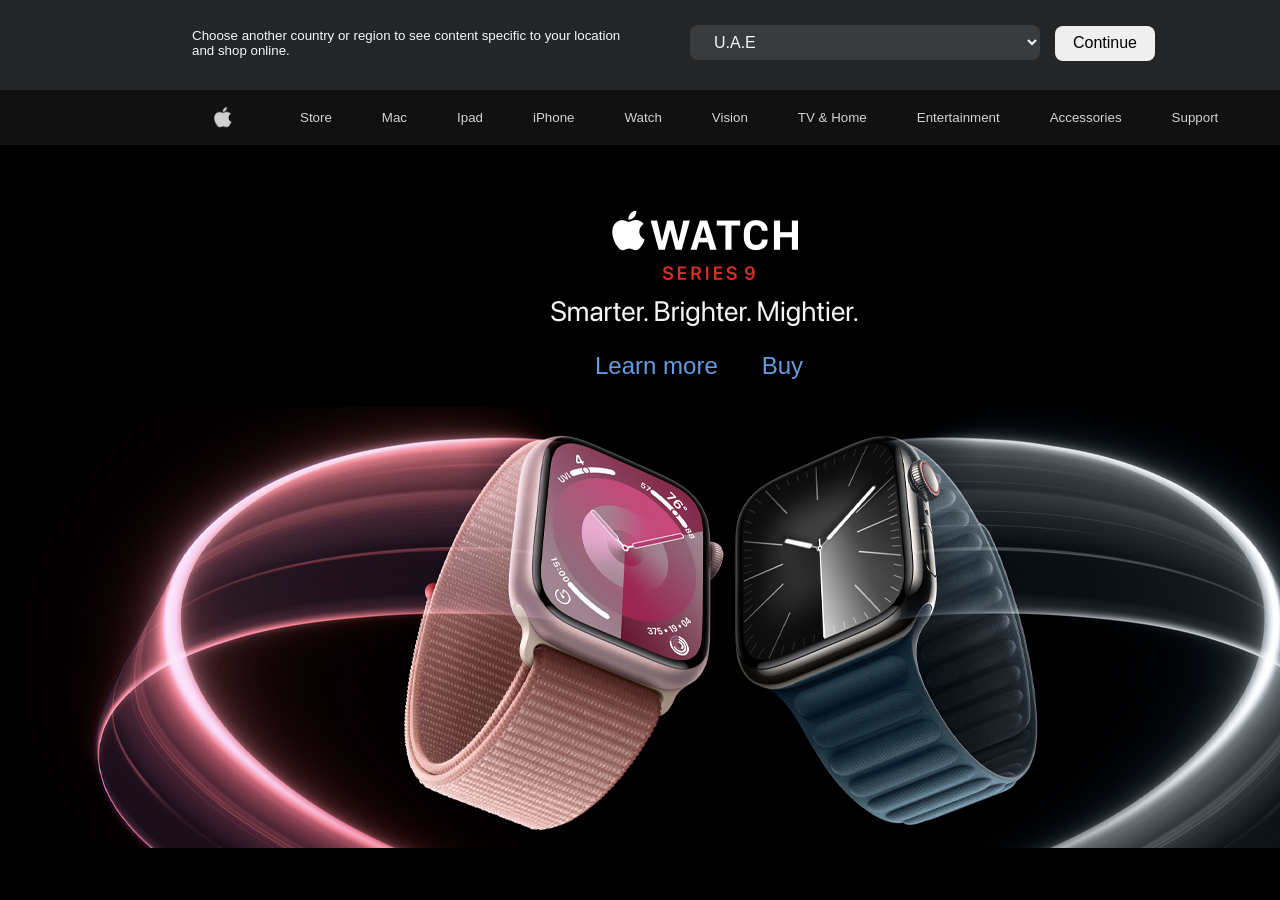
<file: index.html>
<!DOCTYPE html> 
<html lang="en">
    <head>
        <meta charset="UTF-8">
        <meta name="viewport" content="width=device-width, initial-scale=1.0">
        <title>Apple</title>
        <link href="style.css" type="text/css" rel="stylesheet">
        <link rel="icon" href="apple circle icon.png">
    </head>
    <body style="background-color: black; margin: 0;">
        <style>
            
        </style>
        <div class="maindiv">
            
            <div class="header">
                <div class="left-side">
                    <p class="para1">Choose another country or region to see content specific to your location and shop online.
                    </p>
                </div> 
                <div class="right-side">
                    <select class="country" name="country">
                        <option value="U.A.E">U.A.E</option>
                        <option value="Saudi Arbia">Saudi Arabia</option>
                        <option value="Russia">Russia</option>
                        <option value="Palestine">Palestine</option>
                        <option value="Eqypt">Egypt</option>
                        <option value="Oman">Oman</option>
                        <option value="Canada">Canada</option>
                        <option value="Germany">Germany</option>
                        <option value="India">India</option>
                    </select>
                    <button>Continue</button>
                </div>
        </div>

        <div class="second-div">
            <img class="image-class" src="apple logo .png" alt="apple logo">
            
                <a href="https://www.apple.com/store" target="_blank">
                    <p  class="para2">Store
                    </p>
                    <a href="https://www.apple.com/mac/" target="_blank" >
                        <p  class="para2">Mac
                        </p>
                    </a>
                
                <a href="https://www.apple.com/ipad/" target="_blank">
                    <p  class="para2">Ipad
                    </p>
                </a>
                <a href="https://www.apple.com/iphone/" target="_blank">
                    <p  class="para2">iPhone
                    </p>
                </a>
                <a href="https://www.apple.com/watch/" target="_blank">
                    <p  class="para2">Watch
                    </p>
                </a>
                <a href="https://www.apple.com/vision/" target="_blank">
                    <p  class="para2">Vision
                    </p>
                </a>
                <a href="https://www.apple.com/tv-home/" target="_blank">
                    <p  class="para2">TV & Home
                    </p>
                </a>
                
                <a href="https://www.apple.com/entertainment/" target="_blank">
                    <p  class="para2">Entertainment
                    </p>
                </a>
                <a href="https://www.apple.com/accessories/" target="_blank">
                    <p  class="para2">Accessories
                    </p>
                </a>
                <a href="https://www.apple.com/support/" target="_blank">
                    <p  class="para2">Support
                    </p>
                </a>            
        </div>
        <img src="watch ss.png">
        </div>
        <div class="third-div">
            <a class="learn" href="https://www.apple.com/apple-watch-series-9/" target="_blank">Learn more</a>&nbsp;&nbsp;&nbsp;&nbsp;&nbsp;&nbsp;&nbsp;&nbsp;&nbsp;&nbsp;
            <a class="buy1" href="https://www.apple.com/shop/buy-watch/apple-watch" target="_blank">Buy</a>
        </div>
        <div>
            <img src="APPLE WATCH.png" alt="2 watches">
        </div>
</body>
</html>
</file>
<file: style.css>
.left-side{
    width: 50%;
    background-color: #242526;
    height: 90px;
    float: left;
    
}
.right-side{
    width: 50%;
    background-color:#242526;
    float: left;
    height: 90px;
}
.para1{
    color: aliceblue;
    font-family: 'Lucida Sans', 'Lucida Sans Regular', 'Lucida Grande', 'Lucida Sans Unicode', Geneva, Verdana, sans-serif;
    font-size: smaller;
    padding-left: 30%;padding-top: 15px; 
    
}
.country{
    color: aliceblue; 
    background-color: #3a3b3c;
    block-size: 35px;
    border-radius: 8px;
    width: 350px;
    margin-top: 25px;
    margin-left: 50px;
    border-style: hidden ;
    padding-left: 20px;
    font-size: medium;
    
}
button{
    border-radius: 8px;
    block-size: 35px;
    width: 100px;
    font-size: medium;
    border-style: hidden;
    margin-left: 11px;
}
button:hover{
  cursor: pointer;
}
.second-div{
    background-color: #121112;
    width: 100%;
    height: 55px;
    float: left;

}
.image-class{
    width: 50px;
    height: 50px;
    padding-top: 5px; padding-left: 200px;
    float: left;
}
.para2{
    color: lightgray;
    font-family: sans-serif;
    font-size: smaller;
    margin-top: 20px;
    float: left;
    text-decoration: none;
    margin-left: 50px;
    
}
.para2:hover{
    cursor: pointer;
}
.third-div{
    background-color: black;
    width: 100%;
    height: 55px;
    padding-top: 20px;

}
.learn[href]{
    font-size: x-large;
    color:#659BDF;
    font-family: 'Segoe UI', Tahoma, Geneva, Verdana, sans-serif;
    margin-left: 595px;
    text-decoration: none;
  
}
.buy1[href]{
  
    font-size: x-large;
    color:#659BDF;
    font-family: 'Segoe UI', Tahoma, Geneva, Verdana, sans-serif;
    text-decoration: none;
    
}
a{
    text-decoration: none;
}
</file>
